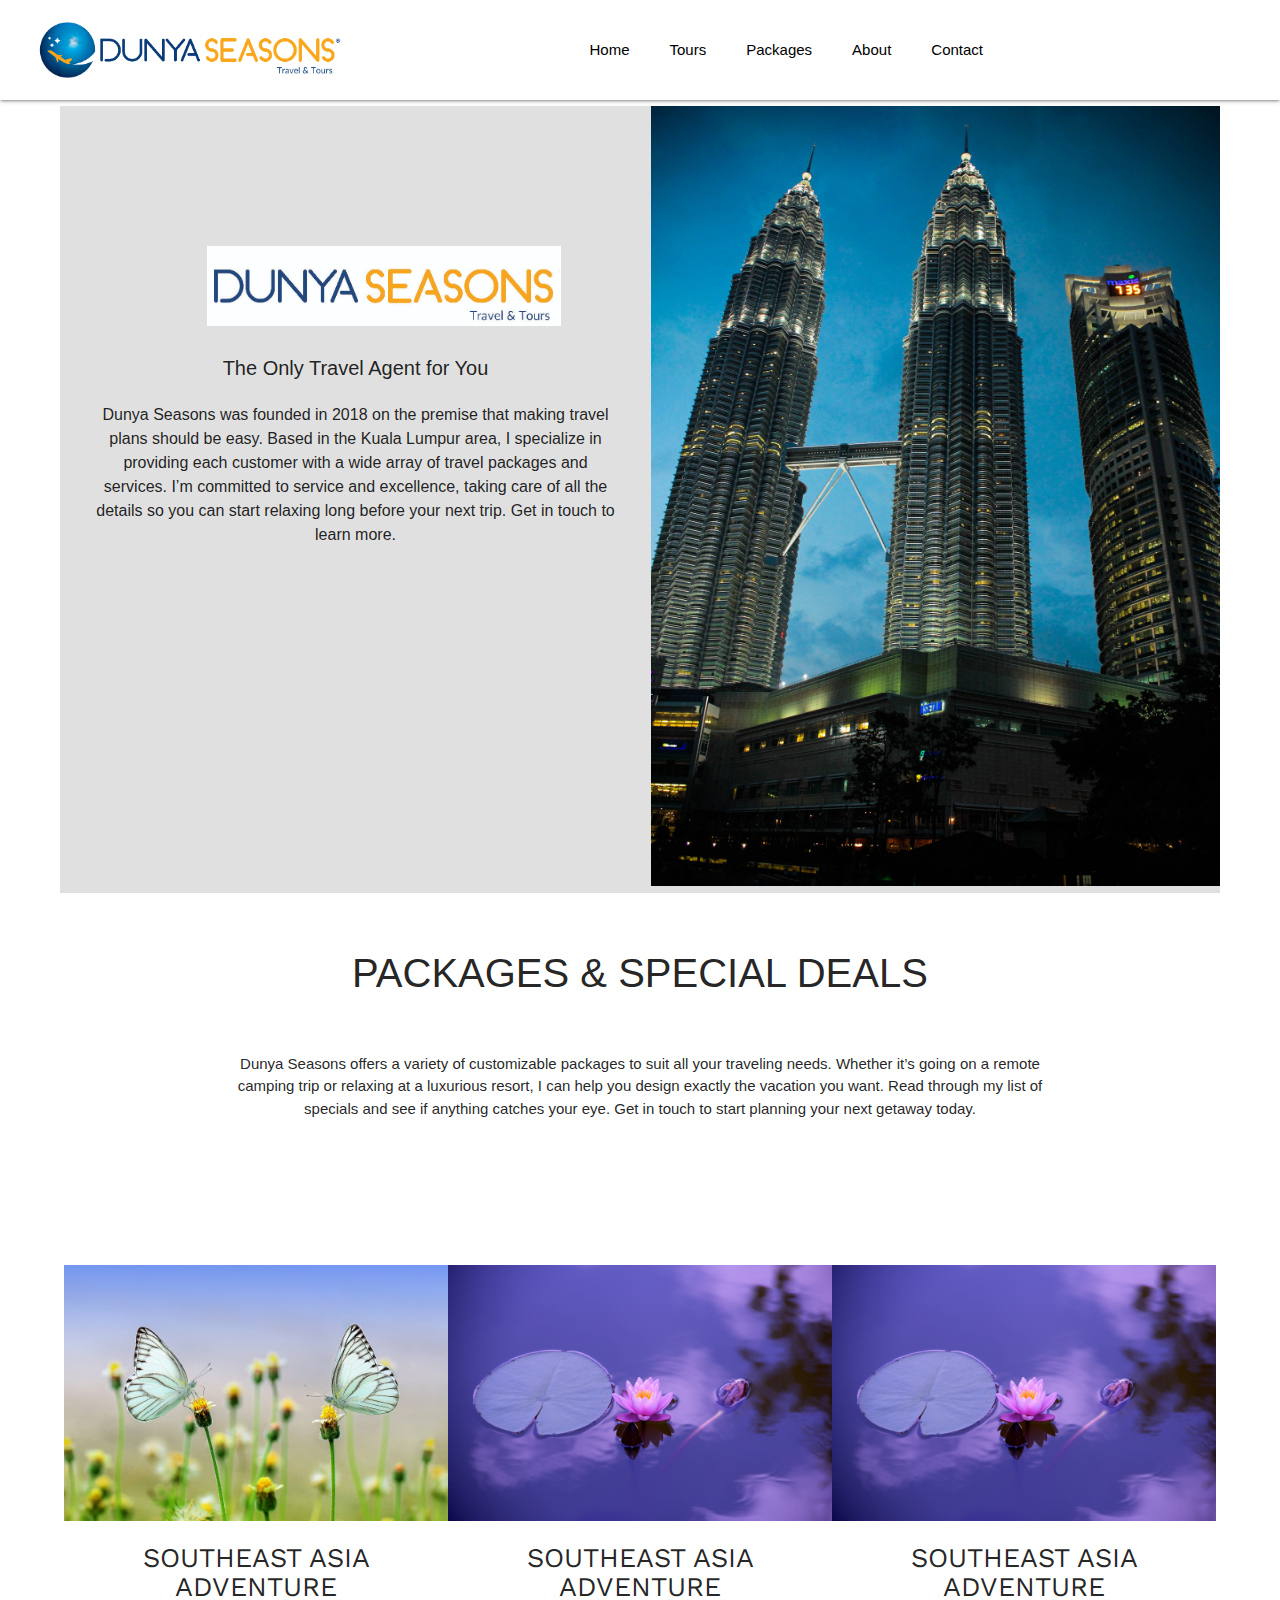
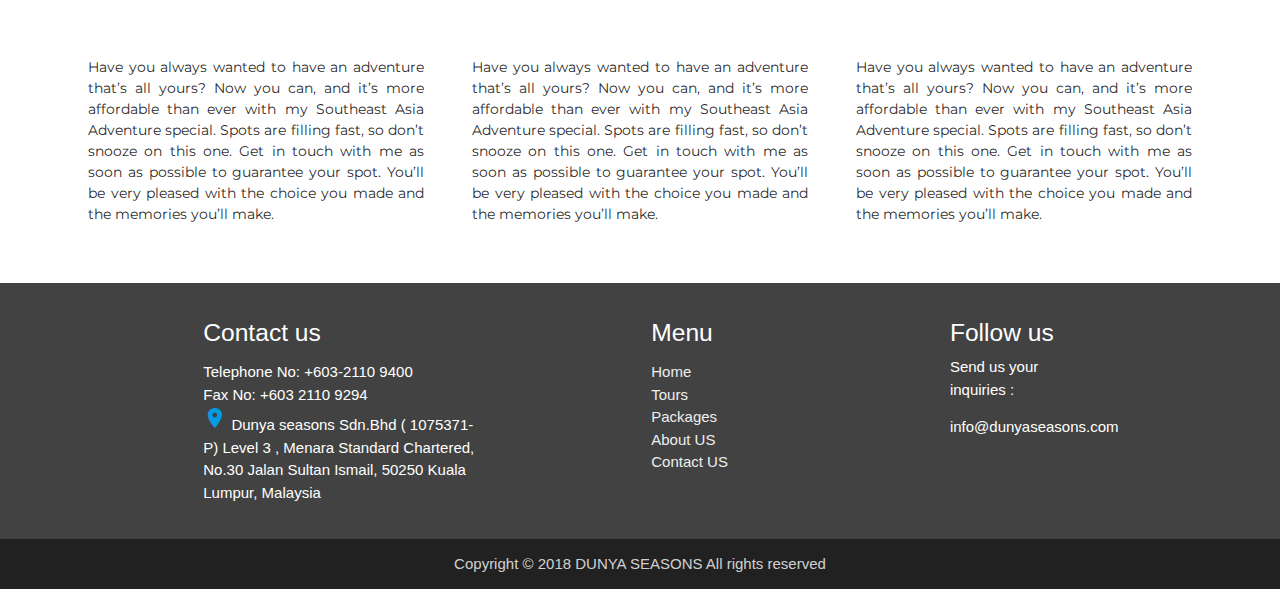
<file: index.html>
<!DOCTYPE html>
<html lang="en">

<head>
    <meta charset="UTF-8">
    <meta name="viewport" content="width=device-width, initial-scale=1.0">
    <meta http-equiv="X-UA-Compatible" content="ie=edge">
    <link rel="shortcut icon" href="img/title-icon.png" />
    <link rel="stylesheet" href="https://cdnjs.cloudflare.com/ajax/libs/materialize/1.0.0/css/materialize.min.css">
    <link href="https://fonts.googleapis.com/icon?family=Material+Icons" rel="stylesheet">
    <link rel="stylesheet" href="https://use.fontawesome.com/releases/v5.5.0/css/all.css" integrity="sha384-B4dIYHKNBt8Bc12p+WXckhzcICo0wtJAoU8YZTY5qE0Id1GSseTk6S+L3BlXeVIU"
        crossorigin="anonymous">
    <link href="https://fonts.googleapis.com/css?family=PT+Serif" rel="stylesheet">
    <link href="https://fonts.googleapis.com/css?family=Work+Sans:300" rel="stylesheet">
    <link href="https://fonts.googleapis.com/css?family=Montserrat" rel="stylesheet">
    <link rel="stylesheet" href="css/style.css">
    <title>DUNYA SEASONS</title>
</head>

<body>
    <div class="navbar-fixed">
        <nav>
            <div class="nav-wrapper white">
                <a href="index.html"><img src="img/OPTION-1.png" class="brand-logo"></a>
                <div class="container">
                    <ul id="nav-mobile" class="right hide-on-med-and-down">
                        <li><a id="list" href="index.html">Home</a></li>
                        <li><a id="list" href="tours.html">Tours</a></li>
                        <li><a id="list" href="packages.html">Packages</a></li>
                        <li><a id="list" href="collapsible.html">About</a></li>
                        <li><a id="list" href="collapsible.html">Contact</a></li>
                    </ul>
                </div>
                <ul id="social">
                    <a id="social2" class="fab fa-facebook-f fa-2x" href="https://www.facebook.com/Dunya-Seasons-Travel-Tours-%D9%85%D9%88%D8%A7%D8%B3%D9%85-%D8%A7%D9%84%D8%AF%D9%86%D9%8A%D8%A7-%D9%84%D9%84%D8%B3%D9%8A%D8%A7%D8%AD%D8%A9-%D9%88%D8%A7%D9%84%D8%B3%D9%81%D8%B1-315199622670193/?modal=admin_todo_tour"
                        target="_blank"></a>

                    <a id="social2" class="fab fa-instagram fa-2x" href="https://www.instagram.com/dunya.seasons/?hl=en"
                        target="_blank"></a>
                    <a id="social2" class="fab fa-snapchat-ghost fa-2x" href="https://www.snapchat.com/add/dunya.seasons"
                        target="_blank"></a>
                    <a id="social2" class="fab fa-whatsapp fa-2x" href="https://api.whatsapp.com/send?phone=00601135294984"
                        target="_blank"></a>
                    <a id="social2" class="fab fa-twitter fa-2x" href="#" target="_blank"></a>

                </ul>
            </div>
        </nav>
    </div>



    <div class="featured-blog">
        <div class="featured-blog-main">
            <div class="blog-flex">
                <div class="blog-text">
                    <img src="img/88.jpg" id="one">
                    <!-- <p id="one">Dunya Seasons</p> -->

                    <p id="second">The Only Travel Agent for You</p>
                    <p id="ex">Dunya Seasons was founded in 2018 on the premise that making travel plans should be
                        easy. Based in the Kuala Lumpur area, I specialize in providing each customer with a wide array
                        of travel packages and services. I’m committed to service and excellence, taking care of all
                        the details so you can start relaxing long before your next trip. Get in touch to learn more.</p>
                </div>
                <div class="blog-img"> <img src="img/main.jpg"></div>
            </div>
        </div>
        <div id="sectitle">
            <Span>PACKAGES & SPECIAL DEALS</Span>
        </div>

        <div class="container">
            <p id="sectitle1">Dunya Seasons offers a variety of customizable packages to suit all your traveling needs.
                Whether it’s going on a remote camping trip or relaxing at a luxurious resort, I can help you design
                exactly the vacation you want. Read through my list of specials and see if anything catches your eye.
                Get in touch to start planning your next getaway today.</p>
        </div>

    </div>

    <!-- <div class="container" id="two">
        <div class="row sticky justified">
            <div class="col l6 ">
                <img src="img/nature (1).jpg" class="responsive-img" alt="">
                <h3 class="center-align titletext">MEDIEVAL CASTLE TOUR</h3>
                <p class="text">All aboard! Are you ready for the trip of a lifetime? I have an exclusive offer for a
                    Medieval Castle Tour. This is a perfect way to see truly amazing destinations without breaking the
                    bank. Treat yourself and don’t think twice about it. Get ready to have the time of your life!</p>

            </div>
            <div class="col l6">
                <img src="img/nature (2).jpg" alt="" class="responsive-img">
                <h3 class="center-align titletext">SOUTHEAST ASIA ADVENTURE</h3>

                <p class="text">Have you always wanted to have an adventure that’s all yours? Now you can, and it’s
                    more affordable than ever with my Southeast Asia Adventure special. Spots are filling fast, so
                    don’t snooze on this one. Get in touch with me as soon as possible to guarantee your spot. You’ll
                    be very pleased with the choice you made and the memories you’ll make.</p>

            </div>
        </div>
        <div class="row sticky justified">
            <div class="col l6 ">
                <img src="img/nature.jpg" class="responsive-img" alt="">
                <h3 class="center-align titletext">MEDIEVAL CASTLE TOUR</h3>
                <p class="text">All aboard! Are you ready for the trip of a lifetime? I have an exclusive offer for a
                    Medieval Castle Tour. This is a perfect way to see truly amazing destinations without breaking the
                    bank. Treat yourself and don’t think twice about it. Get ready to have the time of your life!</p>

            </div>
            <div class="col l6">
                <img src="img/nature3.jpg" alt="" class="responsive-img">
                <h3 class="center-align titletext">SOUTHEAST ASIA ADVENTURE</h3>

                <p class="text">Have you always wanted to have an adventure that’s all yours? Now you can, and it’s
                    more affordable than ever with my Southeast Asia Adventure special. Spots are filling fast, so
                    don’t snooze on this one. Get in touch with me as soon as possible to guarantee your spot. You’ll
                    be very pleased with the choice you made and the memories you’ll make.</p>

            </div>
        </div>
    </div> -->



 <!-- tours -->

    <!-- <div class="container" id="three">
        <div class="row justified">
            <div class="col l6 ">
                <img id="pho" src="img/nature (1).jpg" class="responsive-img" alt="">
            </div>
            <div class="col l6 grey lighten-3" id="four">
                <h3 class="center-align" id="packages">PACKING ESSENTIALS 101: TRAVEL LIGHT, TRAVEL PREPARED</h3>
                <p id="packages1">This is your Travel Tips Article. Add a full article with helpful travel tips or a
                    short memo with an exciting update regarding you, your business, or your recent promotions.
                    Publishing articles and tips can be a great way to position yourself as an authority in your field.
                    Choose a great image or photo to feature in your post or add a video for extra engagement!</p>
            </div>
        </div>
    </div>
    <div class="container" id="three2">
        <div class="row justified">
            <div class="col l6 grey lighten-3" id="four">
                <h3 class="center-align" id="packages">PACKING ESSENTIALS 101: TRAVEL LIGHT, TRAVEL PREPARED</h3>
                <p id="packages1">This is your Travel Tips Article. Add a full article with helpful travel tips or a
                    short memo with an exciting update regarding you, your business, or your recent promotions.
                    Publishing articles and tips can be a great way to position yourself as an authority in your field.
                    Choose a great image or photo to feature in your post or add a video for extra engagement!</p>
            </div>
            <div class="col l6 ">
                <img id="pho" src="img/nature (1).jpg" class="responsive-img" alt="">
            </div>
        </div>
    </div> -->
    
    <div class="container" id="threephoto">
        <div class="row sticky justified">
            <div class="col l4 ">
                <img src="img/nature (1).jpg" class="responsive-img">
                <h3 class="center-align titletext">SOUTHEAST ASIA ADVENTURE</h3>
                <p class="text">Have you always wanted to have an adventure that’s all yours? Now you can, and it’s
                    more affordable than ever with my Southeast Asia Adventure special. Spots are filling fast, so
                    don’t snooze on this one. Get in touch with me as soon as possible to guarantee your spot. You’ll
                    be very pleased with the choice you made and the memories you’ll make.</p>
            </div>
            <div class="col l4">
                <img src="img/nature (2).jpg" class="responsive-img">
                <h3 class="center-align titletext">SOUTHEAST ASIA ADVENTURE</h3>
                <p class="text">Have you always wanted to have an adventure that’s all yours? Now you can, and it’s
                    more affordable than ever with my Southeast Asia Adventure special. Spots are filling fast, so
                    don’t snooze on this one. Get in touch with me as soon as possible to guarantee your spot. You’ll
                    be very pleased with the choice you made and the memories you’ll make.</p>
            </div>
            <div class="col l4">
                <img src="img/nature (2).jpg" class="responsive-img">
                <h3 class="center-align titletext">SOUTHEAST ASIA ADVENTURE</h3>
                <p class="text">Have you always wanted to have an adventure that’s all yours? Now you can, and it’s
                    more affordable than ever with my Southeast Asia Adventure special. Spots are filling fast, so
                    don’t snooze on this one. Get in touch with me as soon as possible to guarantee your spot. You’ll
                    be very pleased with the choice you made and the memories you’ll make.</p>
            </div>
        </div>
    </div>

    <footer class="page-footer grey darken-3">
        <div class="container">
            <div class="row">
                <div class="col l4 s12">
                    <h5>Contact us</h5>
                    <ul>
                        <li><a class="material-icons"></a>Telephone No: +603-2110 9400</li>
                        <li><a class="material-icons"></a>Fax No: +603 2110 9294</li>
                        <li><a class="material-icons">location_on</a> Dunya seasons Sdn.Bhd ( 1075371-P)
                            Level 3 , Menara Standard Chartered, No.30 Jalan Sultan Ismail, 50250 Kuala Lumpur,
                            Malaysia
                        </li>
                    </ul>
                </div>

                <div class="col l4 offset-l2 s12">
                    <h5>Menu</h5>
                    <ul>
                        <li><a id="menu" class="grey-text text-lighten-3" href="#">Home</a></li>
                        <li><a id="menu" class="grey-text text-lighten-3" href="#">Tours</a></li>
                        <li><a id="menu" class="grey-text text-lighten-3" href="#">Packages</a></li>
                        <li><a id="menu" class="grey-text text-lighten-3" href="#">About US</a></li>
                        <li><a id="menu" class="grey-text text-lighten-3" href="#">Contact US</a></li>
                    </ul>
                </div>

                <div class="col l2 ">
                    <h5>Follow us</h5>
                    <span>Send us your inquiries :</span>
                    <ul>
                        <span id="email">info@dunyaseasons.com</span>
                    </ul>
                </div>
            </div>
        </div>
        <div class="footer-copyright grey darken-4">
            <div class="container center-align"> Copyright © 2018 DUNYA SEASONS All rights reserved</div>
        </div>
    </footer>

    <script src="https://cdnjs.cloudflare.com/ajax/libs/jquery/3.3.1/jquery.min.js"></script>
    <script src="https://cdnjs.cloudflare.com/ajax/libs/materialize/1.0.0/js/materialize.min.js"></script>
    <script src="js/function.js"></script>


</body>

</html>
</file>
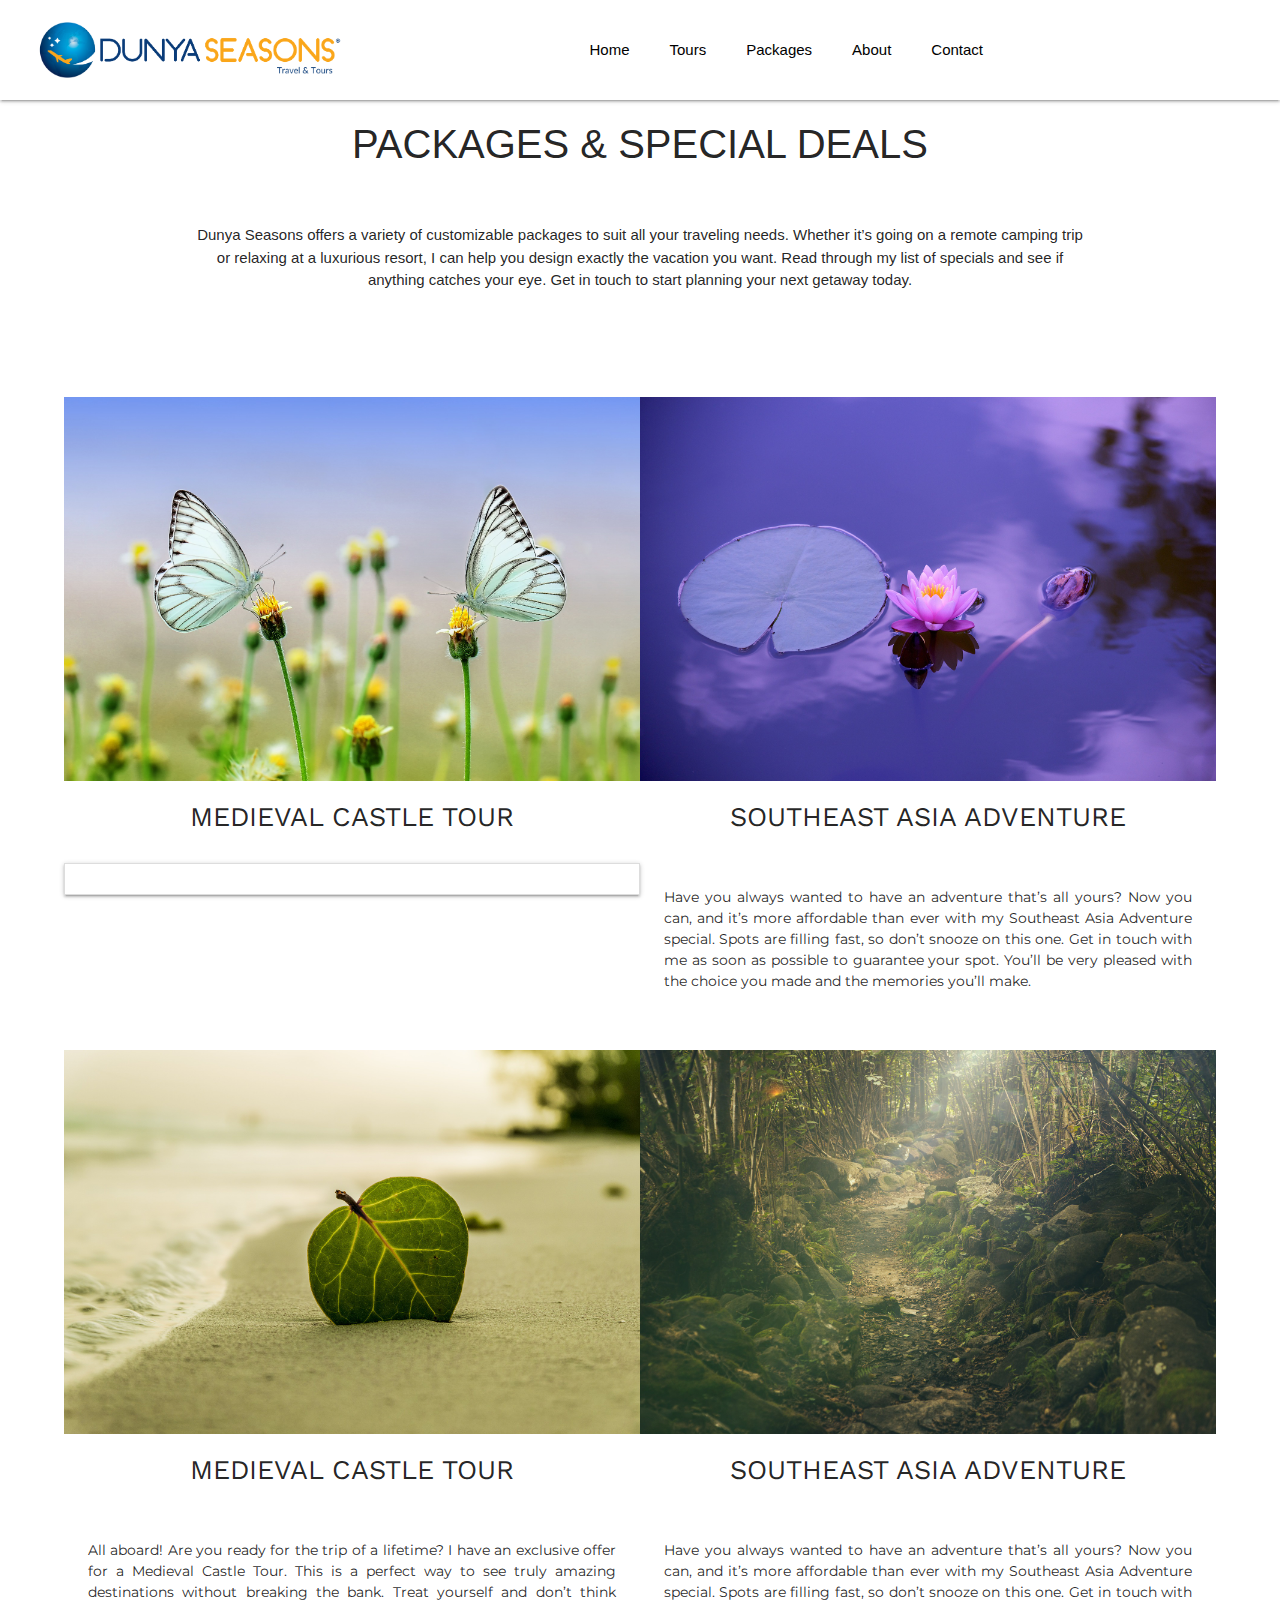
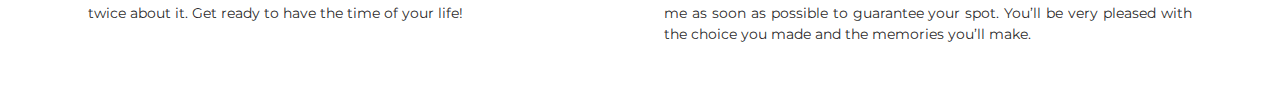
<file: packages.html>
<!DOCTYPE html>
<html lang="en">

<head>
    <meta charset="UTF-8">
    <meta name="viewport" content="width=device-width, initial-scale=1.0">
    <meta http-equiv="X-UA-Compatible" content="ie=edge">
    <link rel="shortcut icon" href="img/title-icon.png" />
    <link rel="stylesheet" href="https://cdnjs.cloudflare.com/ajax/libs/materialize/1.0.0/css/materialize.min.css">
    <link href="https://fonts.googleapis.com/icon?family=Material+Icons" rel="stylesheet">
    <link rel="stylesheet" href="https://use.fontawesome.com/releases/v5.5.0/css/all.css" integrity="sha384-B4dIYHKNBt8Bc12p+WXckhzcICo0wtJAoU8YZTY5qE0Id1GSseTk6S+L3BlXeVIU"
        crossorigin="anonymous">
    <link href="https://fonts.googleapis.com/css?family=PT+Serif" rel="stylesheet">
    <link href="https://fonts.googleapis.com/css?family=Work+Sans:300" rel="stylesheet">
    <link href="https://fonts.googleapis.com/css?family=Montserrat" rel="stylesheet">
    <link rel="stylesheet" href="css/style.css">
    <title>DUNYA SEASONS</title>
</head>
<body>
        <div class="navbar-fixed">
            <nav>
                <div class="nav-wrapper white">
                    <a href="index.html"><img src="img/OPTION-1.png" class="brand-logo"></a>
                    <div class="container">
                        <ul id="nav-mobile" class="right hide-on-med-and-down">
                            <li><a id="list" href="index.html">Home</a></li>
                            <li><a id="list" href="tours.html">Tours</a></li>
                            <li><a id="list" href="packages.html">Packages</a></li>
                            <li><a id="list" href="collapsible.html">About</a></li>
                            <li><a id="list" href="collapsible.html">Contact</a></li>
                        </ul>
                    </div>
                    <ul id="social">
                        <a id="social2" class="fab fa-facebook-f fa-2x" href="https://www.facebook.com/Dunya-Seasons-Travel-Tours-%D9%85%D9%88%D8%A7%D8%B3%D9%85-%D8%A7%D9%84%D8%AF%D9%86%D9%8A%D8%A7-%D9%84%D9%84%D8%B3%D9%8A%D8%A7%D8%AD%D8%A9-%D9%88%D8%A7%D9%84%D8%B3%D9%81%D8%B1-315199622670193/?modal=admin_todo_tour"
                            target="_blank"></a>
    
                        <a id="social2" class="fab fa-instagram fa-2x" href="https://www.instagram.com/dunya.seasons/?hl=en"
                            target="_blank"></a>
                        <a id="social2" class="fab fa-snapchat-ghost fa-2x" href="https://www.snapchat.com/add/dunya.seasons"
                            target="_blank"></a>
                        <a id="social2" class="fab fa-whatsapp fa-2x" href="https://api.whatsapp.com/send?phone=00601135294984"
                            target="_blank"></a>
                        <a id="social2" class="fab fa-twitter fa-2x" href="#" target="_blank"></a>
    
                    </ul>
                </div>
            </nav>
        </div>



        <div id="sectitle">
                <Span>PACKAGES & SPECIAL DEALS</Span>
            </div>
    
            <div class="container">
                <p id="sectitle1">Dunya Seasons offers a variety of customizable packages to suit all your traveling needs. Whether it’s going on a remote camping trip or relaxing at a luxurious resort, I can help you design exactly the vacation you want. Read through my list of specials and see if anything catches your eye. Get in touch to start planning your next getaway today.</p>
            </div>



        <div class="container" id="two">
                <div class="row sticky justified">
                    <div class="col l6 ">
                        <img src="img/nature (1).jpg" class="responsive-img" alt="">
                        <h3 class="center-align titletext">MEDIEVAL CASTLE TOUR</h3>
                        <ul class="collapsible">
                            <li>
                                <div class="collapsible-header"></div>
                                <div class="collapsible-body"></div>
                            </li>


                        </ul>



                        <!-- <p class="text">All aboard! Are you ready for the trip of a lifetime? I have an exclusive offer for a
                            Medieval Castle Tour. This is a perfect way to see truly amazing destinations without breaking the
                            bank. Treat yourself and don’t think twice about it. Get ready to have the time of your life!</p> -->
        
                    </div>
                    <div class="col l6">
                        <img src="img/nature (2).jpg" alt="" class="responsive-img">
                        <h3 class="center-align titletext">SOUTHEAST ASIA ADVENTURE</h3>
        
                        <p class="text">Have you always wanted to have an adventure that’s all yours? Now you can, and it’s
                            more affordable than ever with my Southeast Asia Adventure special. Spots are filling fast, so
                            don’t snooze on this one. Get in touch with me as soon as possible to guarantee your spot. You’ll
                            be very pleased with the choice you made and the memories you’ll make.</p>
        
                    </div>
                </div>
                <div class="row sticky justified">
                    <div class="col l6 ">
                        <img src="img/nature.jpg" class="responsive-img" alt="">
                        <h3 class="center-align titletext">MEDIEVAL CASTLE TOUR</h3>
                        <p class="text">All aboard! Are you ready for the trip of a lifetime? I have an exclusive offer for a
                            Medieval Castle Tour. This is a perfect way to see truly amazing destinations without breaking the
                            bank. Treat yourself and don’t think twice about it. Get ready to have the time of your life!</p>
        
                    </div>
                    <div class="col l6">
                        <img src="img/nature3.jpg" alt="" class="responsive-img">
                        <h3 class="center-align titletext">SOUTHEAST ASIA ADVENTURE</h3>
        
                        <p class="text">Have you always wanted to have an adventure that’s all yours? Now you can, and it’s
                            more affordable than ever with my Southeast Asia Adventure special. Spots are filling fast, so
                            don’t snooze on this one. Get in touch with me as soon as possible to guarantee your spot. You’ll
                            be very pleased with the choice you made and the memories you’ll make.</p>
        
                    </div>
                </div>
            </div>







            <script src="https://cdnjs.cloudflare.com/ajax/libs/jquery/3.3.1/jquery.min.js"></script>
            <script src="https://cdnjs.cloudflare.com/ajax/libs/materialize/1.0.0/js/materialize.min.js"></script>
            <script src="js/function.js"></script>
    </body>
    </html>
</file>
<file: css/style.css>
.brand-logo{
    height: 60px;
    margin-top: 20px;
    margin-left: 30px;
  }

nav{
height: 100px;
}

#list{
    color: black;
    margin-top: 18px;
    margin-right: 10px;
}

nav ul a:hover {
    background-color: rgba(0,0,0,0);   
}

#nav-mobile{
    margin-right: 80px;
}

#social{
    color: black;
    background: none;
    position: absolute;
    right: 10px;  
    padding-right: 0px !important;
    margin-right: 0px !important;
}


#social2{
    color: black;
    background: none;
    padding-left: 1px;
    padding-top: 32px;
     
}

#social-icon{
    margin-left: 20px;
    margin-right: 20px;
    
}


  
  h3 {
    margin: 0 0 30px;
    font-size: 1.8em;
  }
  
  .featured-blog {
    margin: 0 60px;
    padding: 40px 0;
    border-top: 2px solid gainsboro;
  }
  
  .featured-blog-main {
    /* background: rgba(0,0,0,0.3); */
    background: #e0e0e0;
  }
  
  .blog-flex {
    display: flex;
  }
  
  
  
  .blog-text {
    margin: 0 30px;
    width: 70%;
  }
  
  .blog-img {
    width: 75%;
    height: 100%;
  }
  
  .blog-img img {
    width: 100%;
    height: 780px;
  }
  
  
  @media screen and (max-width: 1000px) {
    
    .blog-flex {
      flex-direction: column;
    }
    
    .blog-text {
      width: 100%;
  /*    margin: 0 auto;*/
    }
    
    .blog-img {
      width: 100%;
      
  /*    margin: 0 auto;*/
    }
    
  }



  #ex{
      text-align: center;
      font-size: 16px;
  }

  #second{
    text-align: center;
    font-size: 20px;
  }

  #one{
    height: 80px;
    padding-left: 22%;
    margin-top: 140px;

  }
 
#sectitle{
    text-align: center;
    font-size: 40px;
    margin: 50px 0px;
}



#sectitle1{
    text-align: center;
    padding-bottom: 90px;
    
    
}

.sticky .col{
  padding: 0%;
  
}
.sticky .col img {
  margin-bottom: 16px;
}

.justified p{
  text-align: justify;
  padding: 24px;
}


#two{
  width: 90%;
}

.titletext{
  font-family: 'Work Sans', sans-serif;
}

.text{
  font-family: 'Montserrat', sans-serif;
  font-size: 14px;
}





#three2{
  width: 90%;
  margin-left: 75px;
  
}

#four{
  height: 390px;
  width: 580px;
  
}


#packages{
  font-size: 18px;
  padding-top: 20%;
  text-align: center;
  width: 300px;
  margin-left: 140px;
}

#packages1{
  font-size: 14px;
  margin-left: 20px;
  text-align: center;
}


#threephoto{
  width: 90%;
}

.hello{
  width:90%;
}
</file>
